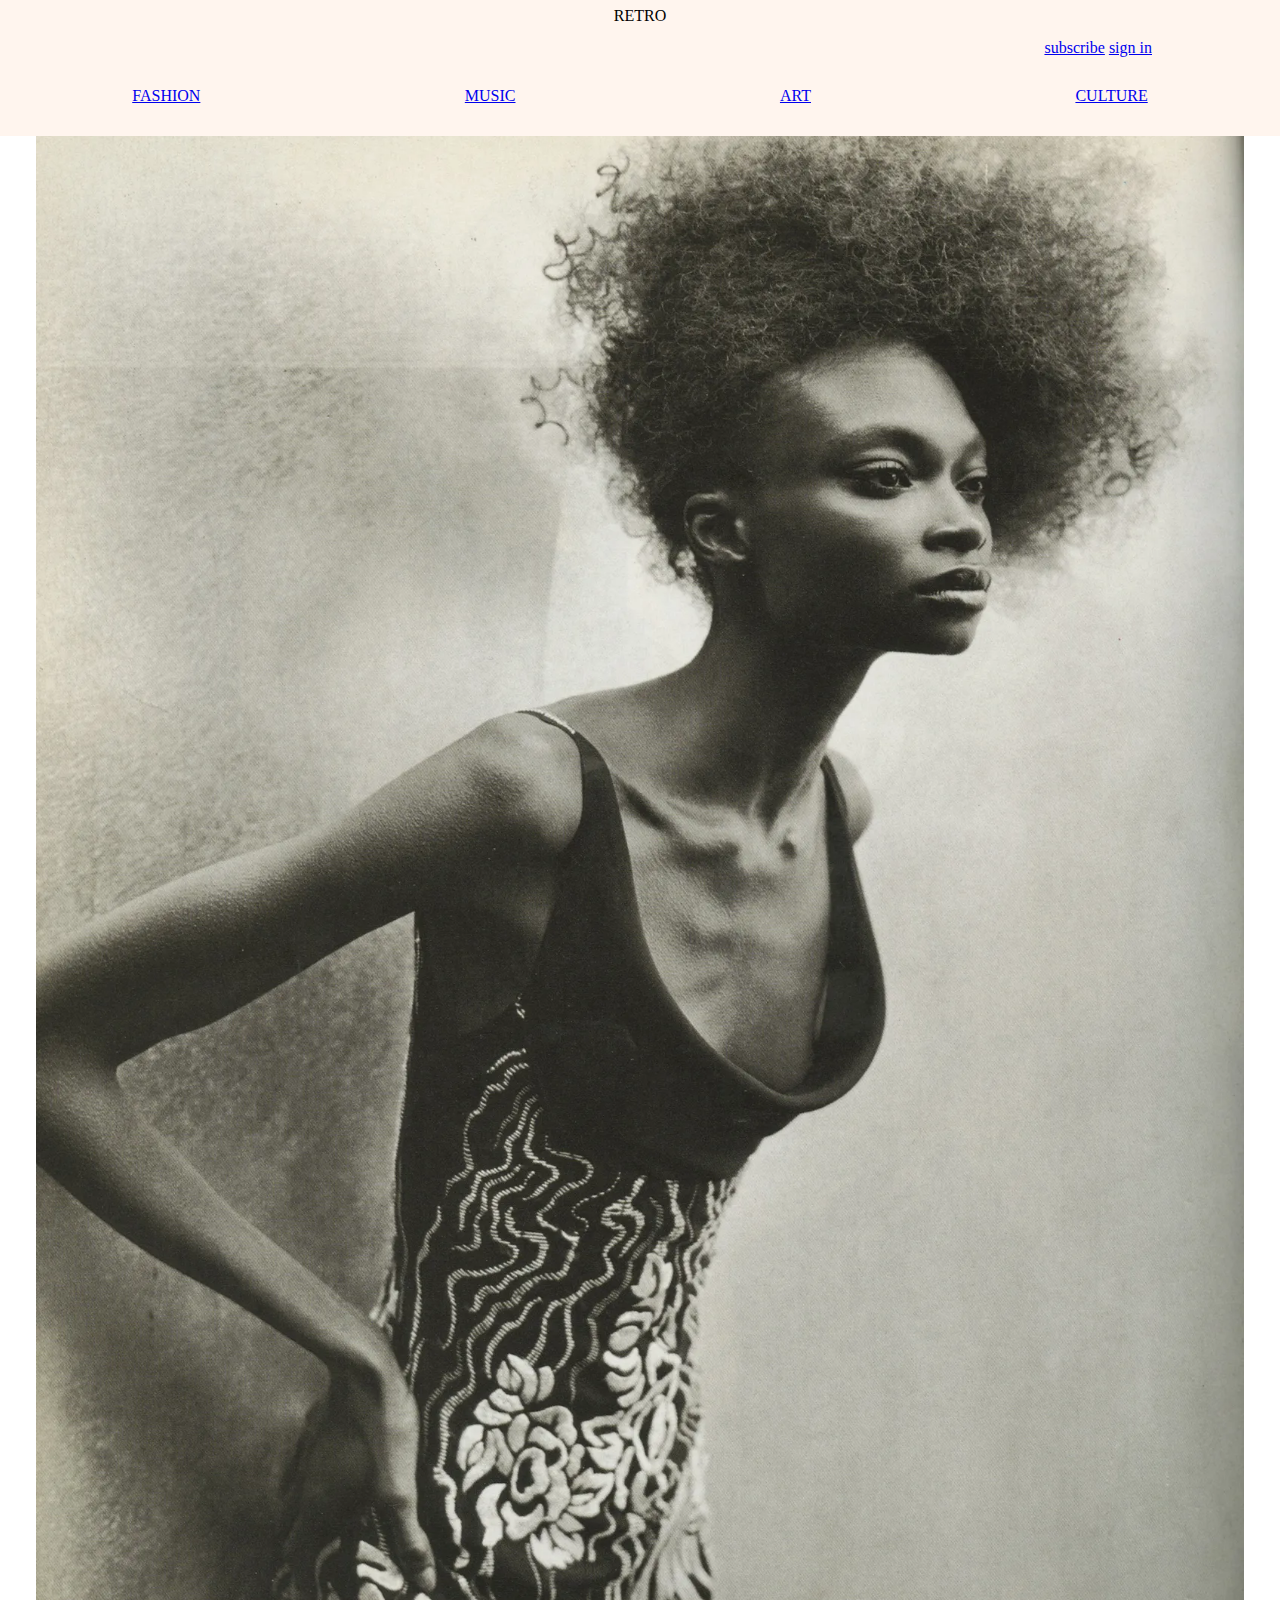
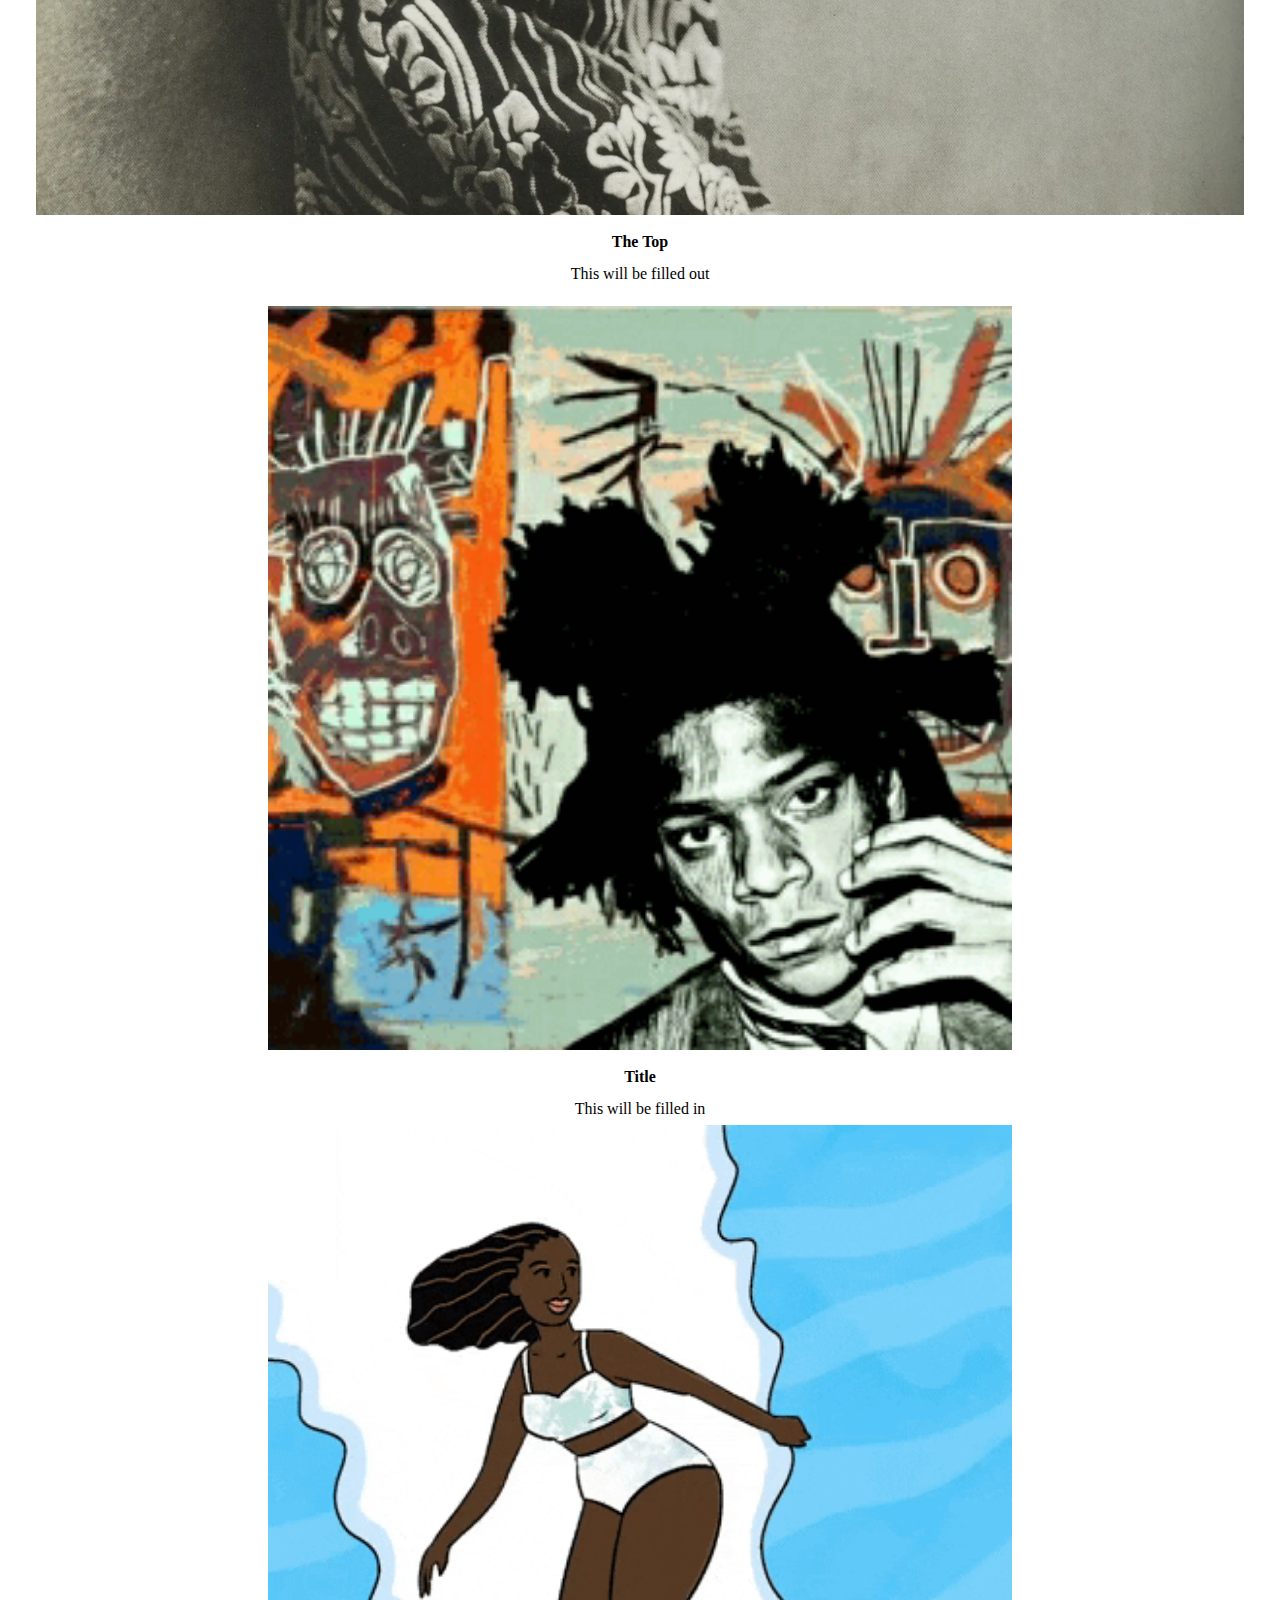
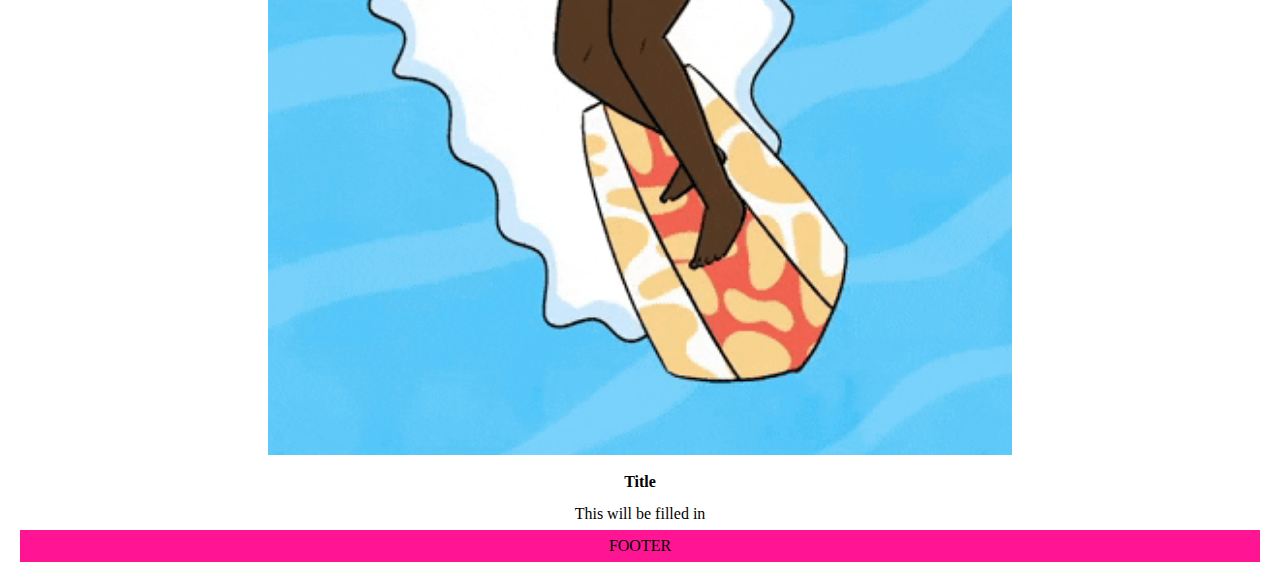
<file: index.html>
<!DOCTYPE html>
<html lang="en">
<head>
  <meta charset="UTF-8">
  <meta http-equiv="X-UA-Compatible" content="IE=edge">
  <meta name="viewport" content="width=device-width, initial-scale=1">
  <title>Document</title>
  <link rel="stylesheet" href="styles.css">
<link rel="preconnect" href="https://fonts.googleapis.com">
<link rel="preconnect" href="https://fonts.gstatic.com" crossorigin>
<link href="https://fonts.googleapis.com/css2?family=Playfair+Display&display=swap" rel="stylesheet">
<link rel="preconnect" href="https://fonts.googleapis.com">
<link rel="preconnect" href="https://fonts.gstatic.com" crossorigin>
<link href="https://fonts.googleapis.com/css2?family=Playfair+Display:wght@500&display=swap" rel="stylesheet">
<link rel="stylesheet" href="https://fonts.googleapis.com/css2?family=Material+Symbols+Outlined:opsz,wght,FILL,GRAD@48,400,0,0" />
</head>

<body>

  <nav>
  
      <button class="site-nav-toggle" id="navToggle">
        <span class="material-symbols-outlined">
menu
</span></button>
<header class="site-header">
      <div class ="site-logo">RETRO</div>


      
     <div class= "register-forms" id="register">
        <a href="#" target="_blank">subscribe</a>
         <a href="sign-in.html" target="_blank">sign in</a>
      </div> 
      <nav class="site-nav" id="nav">
        <ul>
          <li>
            <a href="fashion.html">FASHION</a>
          </li>
          <li>
            <a href="music.html">MUSIC</a>
          </li>
          <li>
            <a href="art.html">ART</a>
          </li>
          <li>
            <a href="culture.html">CULTURE</a>
          </li>
        </ul>
 </nav>
    </header>
</nav>

  <div class="container">

 <h1>title</h1>
 
 <div class="card"></div>
 <main> 
 <img src="images.css/03-90s-models-where-are-they-now-debra-shaw.webp" alt="" style="width:100%">
  <div class="card-container">
<h4> 
  <b>
    The Top
  </b>
</h4>
<p>This will be filled out</p>
  </div>
</main>
</div>

  <div class="card-1">
    <aside class="left-sidebar">
      <img src="images.css/basquiat.gif.crdownload" alt="" style="width:60%">
    <div class="card-container">
<h4>
  <b>
    Title
  </b>
</h4>
<p> This will be filled in</p>
    </div>
    </aside></div>

 <div class="card-2">
    <aside class="right-sidebar">
      <img src="images.css/surfingblackgirl.gif" style="width:60%">
    <div class="card-container">
<h4>
  <b>
    Title
  </b>
</h4>
<p> This will be filled in</p>
    </div>
    </aside></div>

</div>

       
 <footer>FOOTER</footer>  



<script>
  function toggleNav() {
  let nav = document.getElementById("nav");
  nav.classList.toggle("site-nav-open");
}

let button = document.getElementById("navToggle");
button.addEventListener("click", toggleNav);

</script>

</body>
</html>
</file>
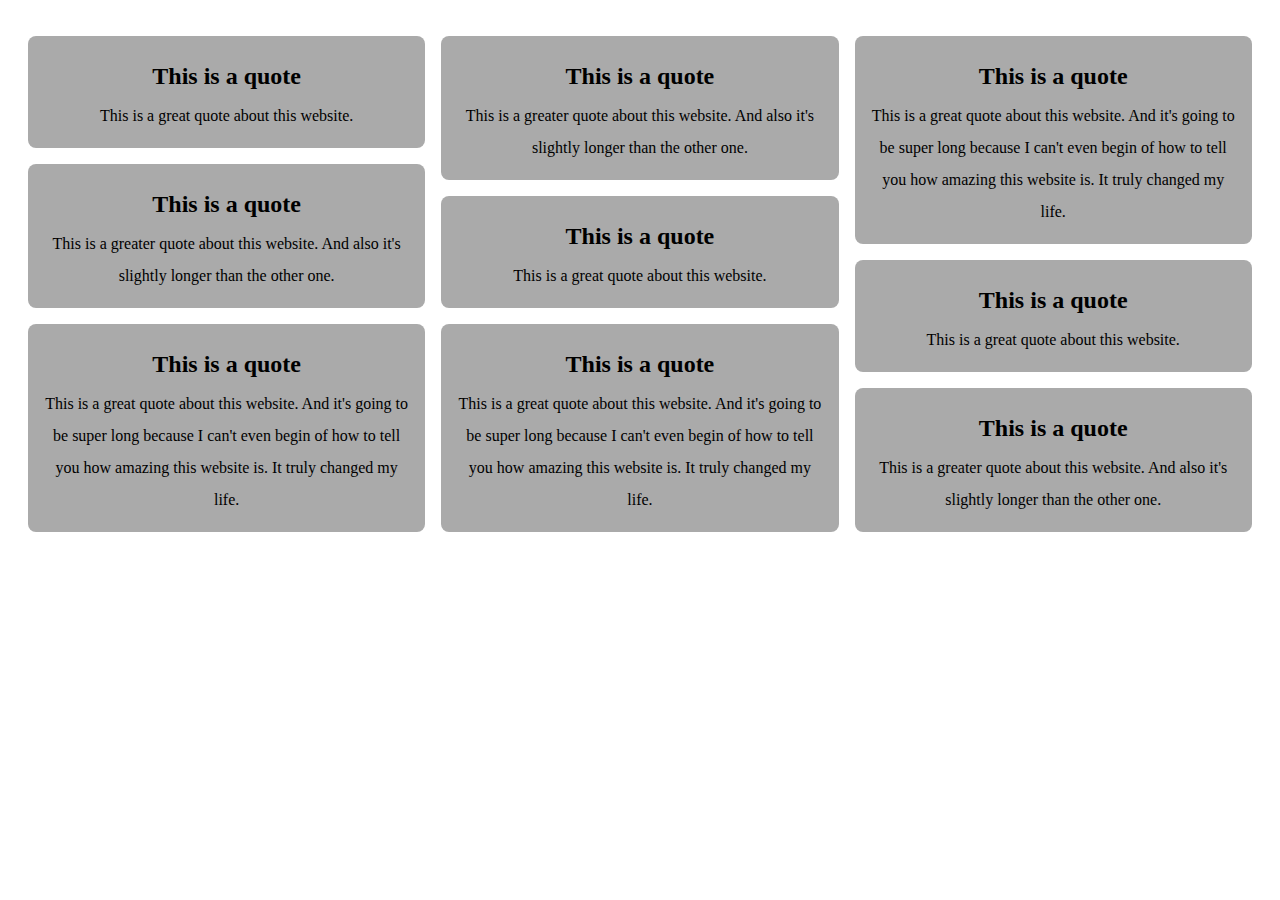
<file: eskil.html>
<!DOCTYPE html>
<html>
    <head>
        <meta name="viewport" content="width=device-width, initial-scale=1">
        <link rel="stylesheet" href="styles.css">
    </head>
    <body>
<style>
* {
    padding: 0;
    margin: 0;
    box-sizing: border-box;
}

html {
    font-size: 16px;
}

.quotes-grid {
    display: flex;
}

.quotes-grid-column {
    width: 50%;
    padding: 0 0.5rem;
}

.quotes-grid-column-large {
    display: none;
}

.quote {
    padding: 1rem;
    margin: 1rem 0;
    background-color: #aaa;
    border-radius: 0.5rem;
}


@media screen and (min-width: 700px) {
    .quotes-grid-column {
        width: 33.33%;
    }

    .quotes-grid-column-large {
        display: block;
    }
}

</style>

        <div class="quotes-grid">
            <div class="quotes-grid-column">
                <article class="quote">
                    <h2>This is a quote</h2>
                    <blockquote>
                        This is a great quote about this website.
                    </blockquote>
                </article>
                <article class="quote">
                    <h2>This is a quote</h2>
                    <blockquote>
                        This is a greater quote about this website. And also it's slightly longer than the other one.
                    </blockquote>
                </article>
                <article class="quote">
                    <h2>This is a quote</h2>
                    <blockquote>
                        This is a great quote about this website. And it's going to be super long because I can't even begin of how to tell you how amazing this website is. It truly changed my life.
                    </blockquote>
                </article>
            </div>
            <div class="quotes-grid-column">
                <article class="quote">
                    <h2>This is a quote</h2>
                    <blockquote>
                        This is a greater quote about this website. And also it's slightly longer than the other one.
                    </blockquote>
                </article>
                <article class="quote">
                    <h2>This is a quote</h2>
                    <blockquote>
                        This is a great quote about this website.
                    </blockquote>
                </article>
                <article class="quote">
                    <h2>This is a quote</h2>
                    <blockquote>
                        This is a great quote about this website. And it's going to be super long because I can't even begin of how to tell you how amazing this website is. It truly changed my life.
                    </blockquote>
                </article>
            </div>
            <div class="quotes-grid-column quotes-grid-column-large">
                <article class="quote">
                    <h2>This is a quote</h2>
                    <blockquote>
                        This is a great quote about this website. And it's going to be super long because I can't even begin of how to tell you how amazing this website is. It truly changed my life.
                    </blockquote>
                </article>
                <article class="quote">
                    <h2>This is a quote</h2>
                    <blockquote>
                        This is a great quote about this website.
                    </blockquote>
                </article>
                <article class="quote">
                    <h2>This is a quote</h2>
                    <blockquote>
                        This is a greater quote about this website. And also it's slightly longer than the other one.
                    </blockquote>
                </article>
            </div>
        </div>
    </body>
</html>
</file>
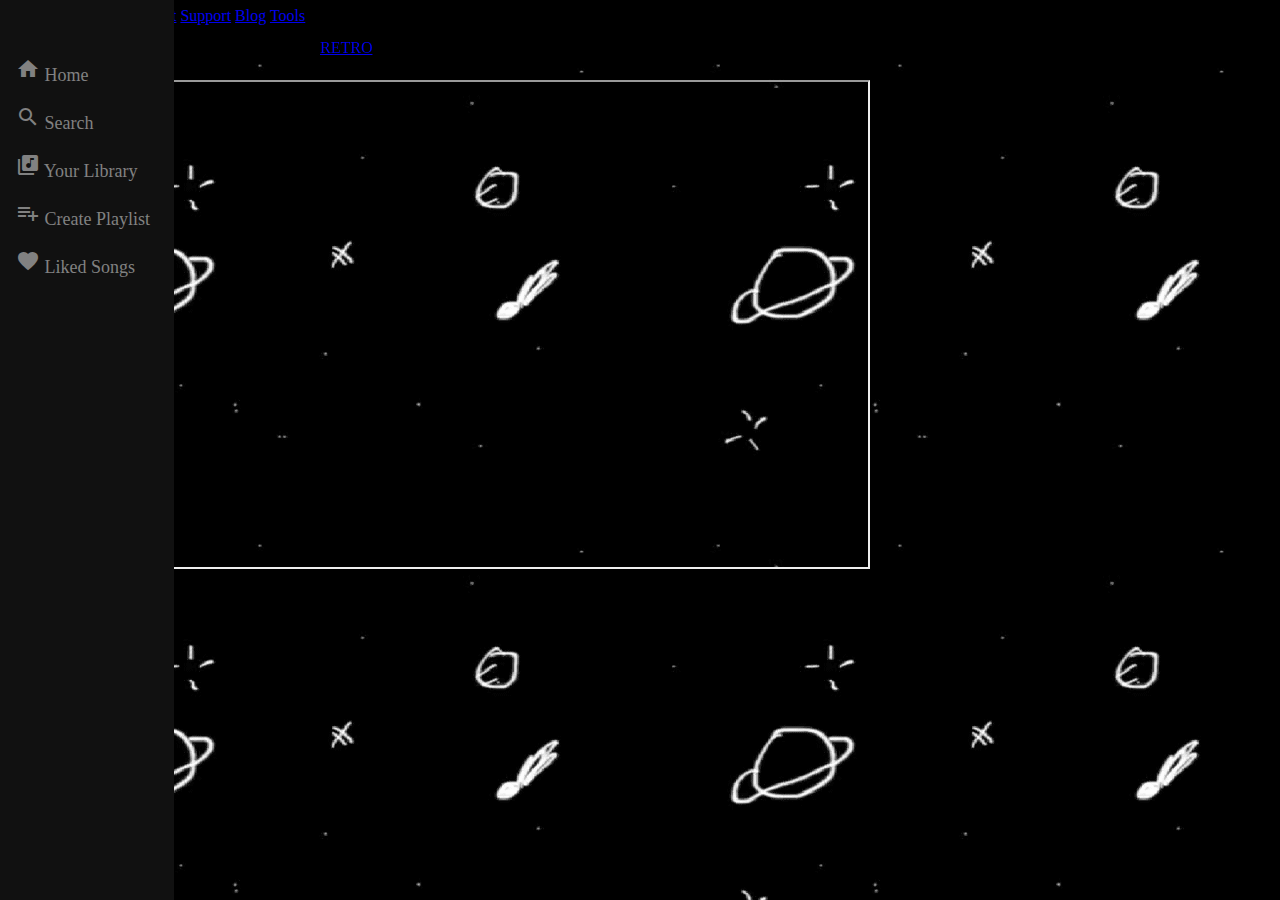
<file: music.html>
<!DOCTYPE html>
<html lang="en">
<head>
  <meta charset="UTF-8">
  <meta http-equiv="X-UA-Compatible" content="IE=edge">
  <meta name="viewport" content="width=device-width, initial-scale=1.0">
  <title>Document</title>
 <link href="https://cdn.jsdelivr.net/npm/bootstrap@5.2.1/dist/css/bootstrap.min.css" rel="stylesheet" integrity="sha384-iYQeCzEYFbKjA/T2uDLTpkwGzCiq6soy8tYaI1GyVh/UjpbCx/TYkiZhlZB6+fzT" crossorigin="anonymous"></head>
<link href="https://fonts.googleapis.com/icon?family=Material+Icons"
      rel="stylesheet"> 
    
</head>
<style>

* {
  margin: 0;
  padding: 0;
  box-sizing: border-box;
}
body 
{
  background-image: url(images.css/3f2X.gif);
line-height: 2;
}
header
{
  position: absolute;
  width: 100%;
}

.navbar
{
  padding-left:0;
  padding-bottom: 0;
  z-index: 3;
}

.navbar-brand
{
  padding: 25%;
}

  .sidenav {
  height: 100%;
  width: 174px;
  position:fixed;
  top: 0;
  left: 0;
  background-color: #111;

  padding-top: 4%;}

.sidenav a {
  padding: 6px 8px 6px 16px;
  text-decoration: none;
  font-size: 18px;
  color: #818181;
  display: block;
}

.sidenav a:hover {
  color: #f1f1f1;
}

div.scrollmenu {
  background-color: #333;
  overflow: auto;
  white-space: nowrap;
}

div.scrollmenu a {
  display: inline-block;
  color: white;
  text-align: center;
  padding: 14px;
  text-decoration: none;
}

div.scrollmenu a:hover {
  background-color: #777;
}

</style>

<body>
  <header>
 <nav class="navbar navbar-expand-lg navbar-dark bg-dark">

  <button class="navbar-toggler" type="button" data-toggle="collapse" data-target="#navbarTogglerDemo03" aria-controls="navbarTogglerDemo03" aria-expanded="false" aria-label="Toggle navigation">
<span class="navbar-toggler-icon">
</span>
  </button>
 
   <div> <a class="navbar-brand" href="index.html">RETRO</a> </div>
    <br>
<div class="collapse navbar-collapse" id="navbarTogglerDemo03">

<ul class="nav navbar-nav mr-auto mt-2 mt-lg-0 d-flex align-items-end">
     <li class="nav-item">
          <a class="nav-link" href="fashion.html" target="_blank ">FASHION</a>
        </li>
        <li class="nav-item">
          <a class="nav-link" href="#">CULTURE</a>
        </li>
        <li class="nav-item">
          <a class="nav-link" href="#">ART</a>
        </li>  
        <li class="nav-item">
          <a class="nav-link" href="#">MUSIC</a>
        </li> 
        <li class="nav-item">
          <a class="nav-link" href="#">LIFESTYLE</a>
        </li> 
      </ul>
   </li> 
  </div>
</div>
   
<div class="navbar p-2 bd-highlight ">
   <a href="subscribe.html" class="btn btn-dark" role="button" target="_blank">subscribe</a>
  <div class="collapse navbar-collapse justify-content-md-end ">
<a href="sign-in.html" class="btn btn-dark" role="button" target="_blank">sign in</a>
 </div>
</nav>
</header>
 



<section>
<nav class="sidenav sidenav-expand-lg sidenav-dark bg-dark" data-toggle="collapse">
  
  <a href="#">
    <span class="material-icons">home</span>
    Home
  </a>
  
  <a href="#">
    <span class="material-icons">search</span>
    Search</a>
  
    <a href="#"><span class="material-icons">library_music</span>
    Your Library</a>
  
    <a href="#"> <span class="material-icons">playlist_add</span> Create Playlist</a>

    <a href="#"> <span class="material-icons">favorite</span> Liked Songs</a>

</nav>
</section>

<section  class="scrollmenu">
  <a href="#home">Home</a>
  <a href="#news">News</a>
  <a href="#contact">Contact</a>
  <a href="#about">About</a>
  <a href="#support">Support</a>
  <a href="#blog">Blog</a>
  <a href="#tools">Tools</a>  
</section>


<div class="container">
<h2>
  The most 90's music videos of all time
</h2>
</div>


<iframe width="870" height="489" src="https://www.youtube.com/embed/pRpeEdMmmQ0"></iframe>

</body>
</html>
</file>
<file: styles.css>
* {
  margin: 0;
  padding: 0;
  box-sizing: border-box;
}
body {
  text-align: center;
  margin: 0px;
  padding: 20px;
  position: relative;
  line-height: 2;
}

header {
background-color: seashell;}

footer {
  background: deeppink;
}

.site-logo
{
  position: relative;
}


.site-header {
  left:0;
  top:0;
  position: fixed;
  width: 100%;
}

.site-nav {
  height: 0;
  overflow: hidden;
}

.site-nav-open {
  height: 100%;
}

.site-nav ul {
  list-style: none;
  margin: 0;
  padding: 0;

}

.site-nav ul li a {
  display: block;
  padding: 1rem;
  text-align: center;
  margin-bottom: 0.5rem;

}
.register-forms 
{
text-align:right;
margin-right: 10%;
}

.left-sidebar {
  
}
.right-sidebar {
 
}

.card {
  box-shadow: 0 4px 8px 0 rgba(0, 0,0, 0.2);
transition: 0.3s;
width: 40%;
}
.container {
  padding: 2px 16px;
}



@media all and (min-width: 768px) {
  .container {
    flex-direction: column;
    flex-wrap: wrap;
    padding: 16px;
  }
  
  main {
    flex: 2;
    order: 2;
    min-height: 80vh;
  }

  .left-sidebar {
    flex: 1;
    order: 1;
  }
  .right-sidebar {
    flex: 1;
    order: 3;
  }
  footer {
    order: 4;
  }
}

@media screen and (min-width: 600px) {
  .site-nav-toggle {
    display: none;
  justify-content: flex-start;}

  .site-nav {
    height: 100%;
  }

  .site-nav ul {
    display: flex;
  justify-content: space-around;
}}
</file>
